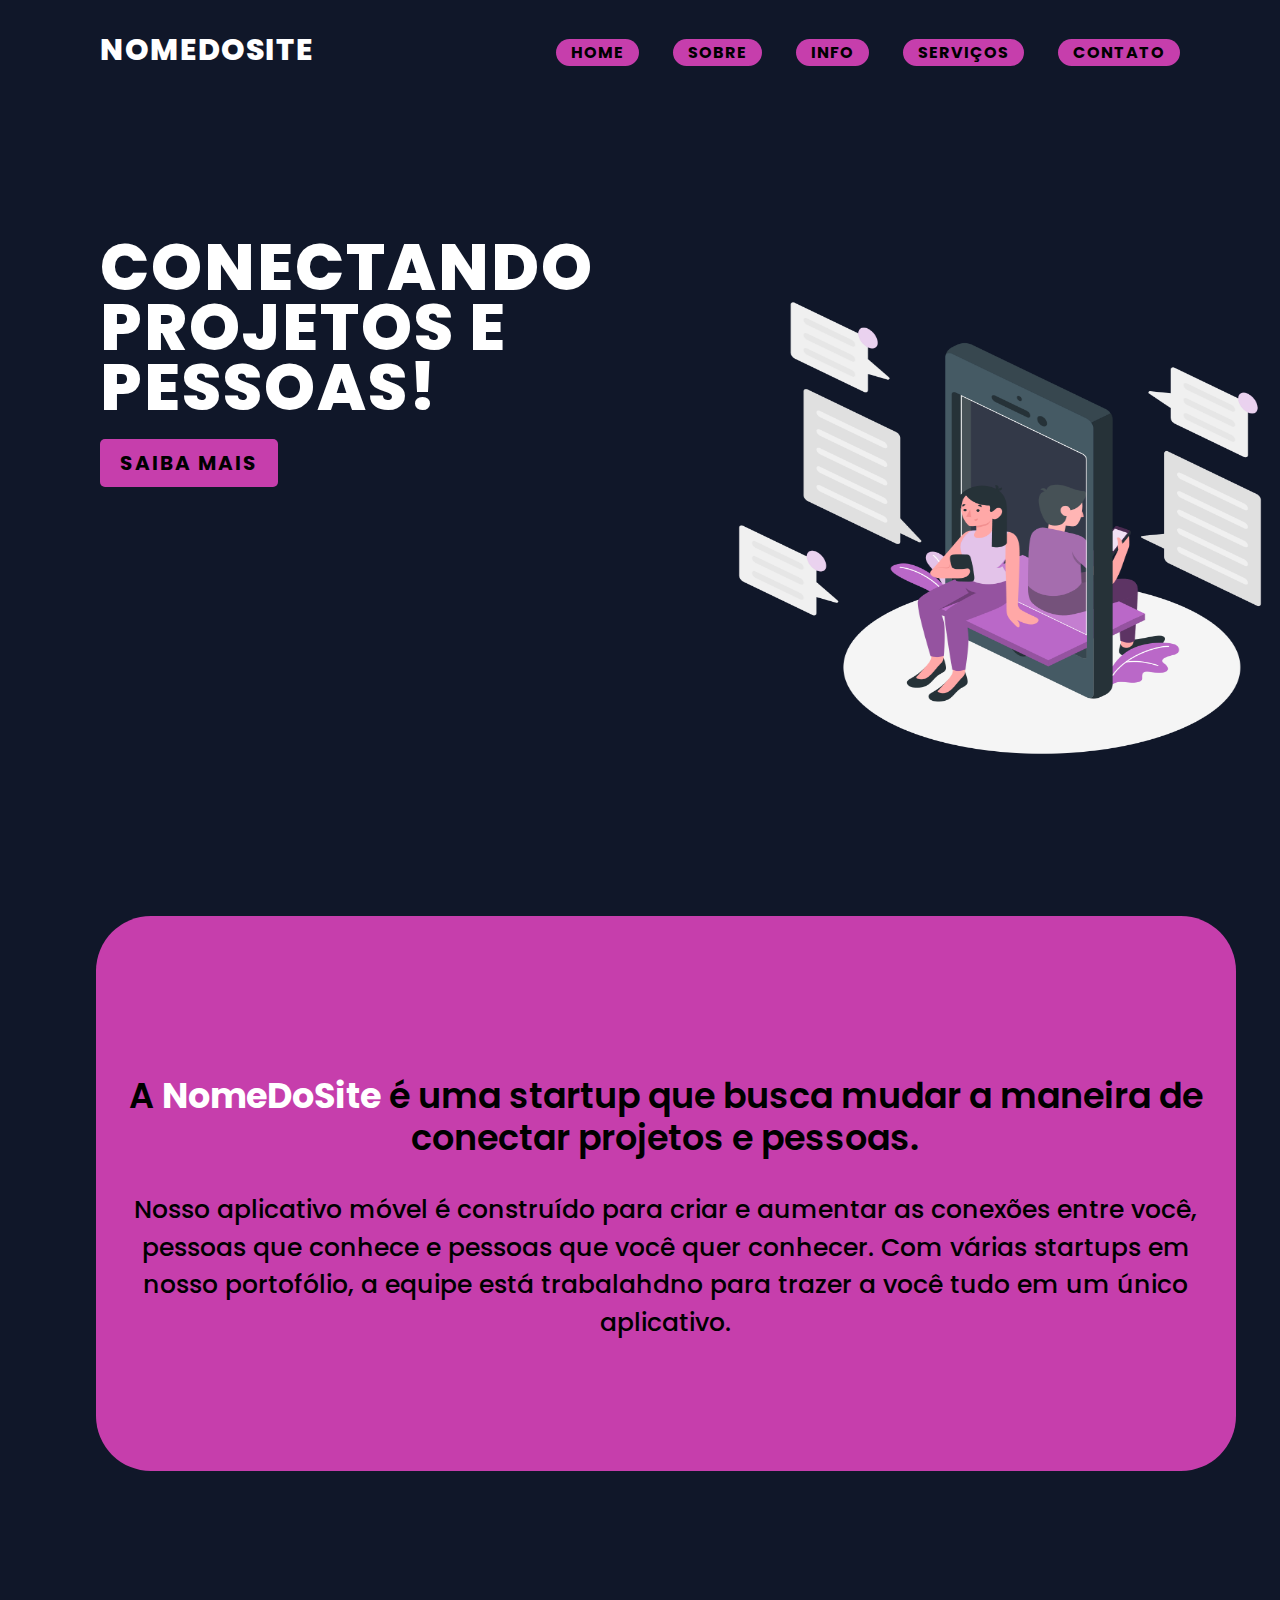
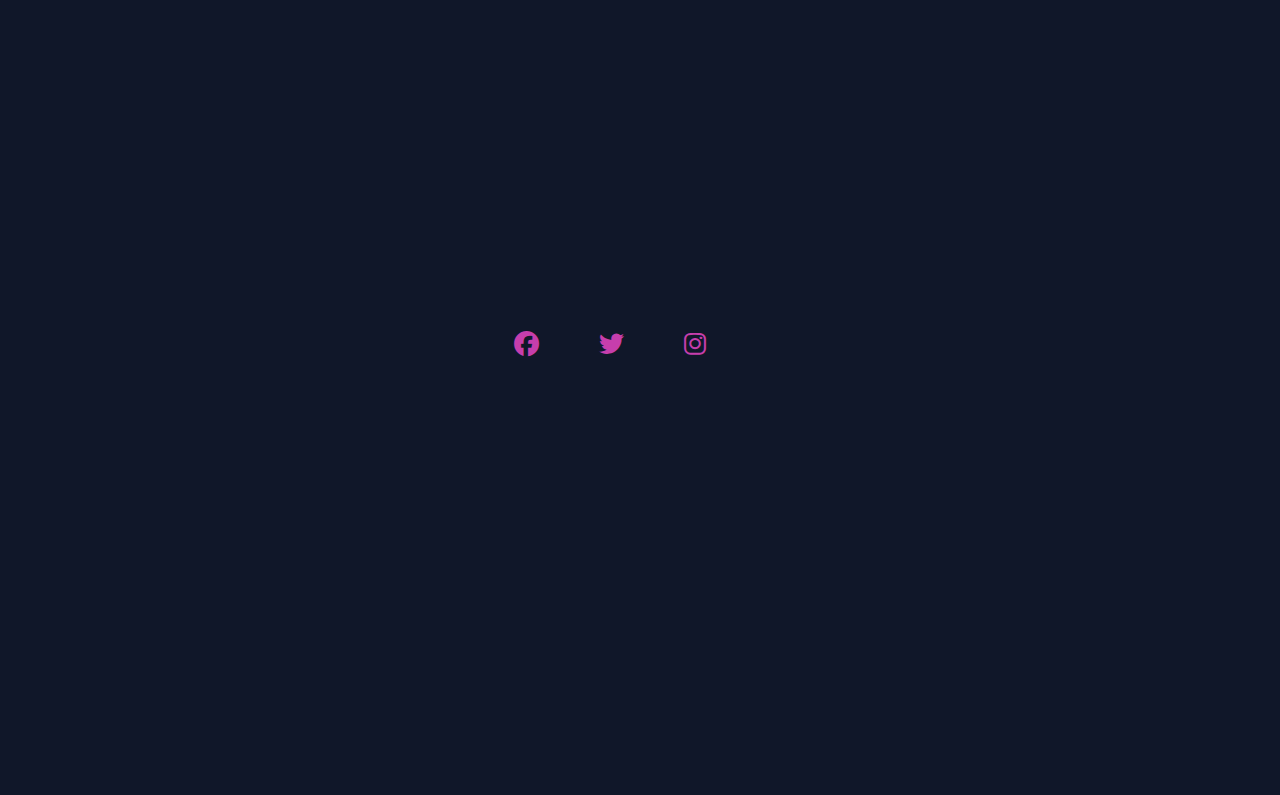
<file: index.html>
<!DOCTYPE html>
<html lang="br">
<head>
    <meta charset="UTF-8">
    <meta name="viewport" content="width=device-width, initial-scale=1.0">
    <title>hub</title>
    <link rel="stylesheet" href="https://cdn.jsdelivr.net/npm/bootstrap@4.0.0/dist/css/bootstrap.min.css" integrity="sha384-Gn5384xqQ1aoWXA+058RXPxPg6fy4IWvTNh0E263XmFcJlSAwiGgFAW/dAiS6JXm" crossorigin="anonymous">
    <link rel="stylesheet" href="https://cdnjs.cloudflare.com/ajax/libs/font-awesome/6.4.2/css/all.min.css">
    <link rel="stylesheet" href="estilizacao.css">
    <link rel="shortcut icon" href="img/favicon.ico" type="image/x-icon">
</head>
<body style="background-color: #101729;">
    <section>
        <input type="checkbox" id="check">
        <header>
            <h2> <a href="index.html" class="logo">NOMEDOSITE</a></h2>
            <div class="navegacao">
                <a href="index.html">HOME</a>
                <a href="sobre.html">SOBRE</a>
                <a href="#">INFO</a>
                <a href="#">SERVIÇOS</a>
                <a href="#">CONTATO</a>
            </div>
        </header>
        <br>
        <br>
        <br>
        <div class="content">
            <div class="info">
            <h2>CONECTANDO PROJETOS E PESSOAS!</h2>
            <a href="sobre.html" class="info-btn">SAIBA MAIS</a>
         </div>
        </div>
        
    </section>
    <div class="img" id="img">
        <figure>
            <img src="img/Chat-amico.png" class="img-fluid">
        </figure>
    </div>
      <div class="container">
        <br>
        <br>
        <h2 class="texto1"> A <span style="color: #fff; font-weight: 700;">NomeDoSite</span> é uma startup que busca mudar a maneira de conectar projetos e pessoas. </h2>
        <br>
        <p class="texto2">Nosso aplicativo móvel é construído para criar e aumentar as conexões entre você, pessoas que conhece e pessoas que você quer conhecer. Com várias startups em nosso portofólio, a equipe está trabalahdno para trazer a você tudo em um único aplicativo.</p>
      </div>
    <br>
    
    <div class="paragrafo">
      <h2>CONECTE COM PROJETOS</h2>
    </div>
     <!--
    <div class="row">
      <div class="col-4" style="left: 23%;">
        <div class="card" style="width: 18rem;">
          <img src="img/teste.png" class="card-img-top" alt="...">
          <div class="card-body">
            <h5 class="card-title">Card title</h5>
            <p class="card-text">Some quick example text to build on the card title and make up the bulk of the card's content.</p>
            <p class="card-text"></p>
            <a href="#" class="btn btn-primary" style="background-color: #9e40ef; font-weight: bold;">SAIBA MAIS</a>
          </div>
        </div>
      </div>
     
      <div class="col-4" style="left: 35%;">
        <div class="card" style="width: 18rem;">
          <img src="img/teste.png" class="card-img-top" alt="...">
          <div class="card-body">
            <h5 class="card-title">Card title</h5>
            <p class="card-text">Some quick example text to build on the card title and make up the bulk of the card's content.</p>
            <a href="#" class="btn btn-primary" style="background-color: #9e40ef; font-weight: bold;">SAIBA MAIS</a>
          </div>
        </div>
      </div>
      <div class="col-4" style="left: 45%;">
        <div class="card" style="width: 18rem;">
          <img src="img/teste.png" class="card-img-top" alt="...">
          <div class="card-body">
            <h5 class="card-title">Card title</h5>
            <p class="card-text">Some quick example text to build on the card title and make up the bulk of the card's content.</p>
            <a href="#" class="btn btn-primary" style="background-color: #9e40ef; font-weight: bold;">SAIBA MAIS</a>
          </div>
        </div>
      </div>
    </div>
    <br>

  
   


 <div class="carrosel">
    <div id="carouselExampleIndicators" class="carousel slide">
      <div class="carousel-indicators">
        <button type="button" data-bs-target="#carouselExampleIndicators" data-bs-slide-to="0" class="active" aria-current="true" aria-label="Slide 1"></button>
        <button type="button" data-bs-target="#carouselExampleIndicators" data-bs-slide-to="1" aria-label="Slide 2"></button>
        <button type="button" data-bs-target="#carouselExampleIndicators" data-bs-slide-to="2" aria-label="Slide 3"></button>
      </div>
      <div class="carousel-inner">
        <div class="carousel-item active">
          <img src="..." class="d-block w-100" alt="...">
        </div>
        <div class="carousel-item">
          <img src="..." class="d-block w-100" alt="...">
        </div>
        <div class="carousel-item">
          <img src="..." class="d-block w-100" alt="...">
        </div>
      </div>
      <button class="carousel-control-prev" type="button" data-bs-target="#carouselExampleIndicators" data-bs-slide="prev">
        <span class="carousel-control-prev-icon" aria-hidden="true"></span>
        <span class="visually-hidden">Previous</span>
      </button>
      <button class="carousel-control-next" type="button" data-bs-target="#carouselExampleIndicators" data-bs-slide="next">
        <span class="carousel-control-next-icon" aria-hidden="true"></span>
        <span class="visually-hidden">Next</span>
      </button>
    </div>
  </div>
  -->
   <div class="rodape">
  </div>
    <section>
      <div class="media-icons">
        <a href="#"><i class="fa-brands fa-facebook"></i></a>
        <a href="#"><i class="fa-brands fa-twitter"></i></a>
        <a href="#"><i class="fa-brands fa-instagram"></i></a>
    </div>  
    </section>
</body>
</html>
</file>
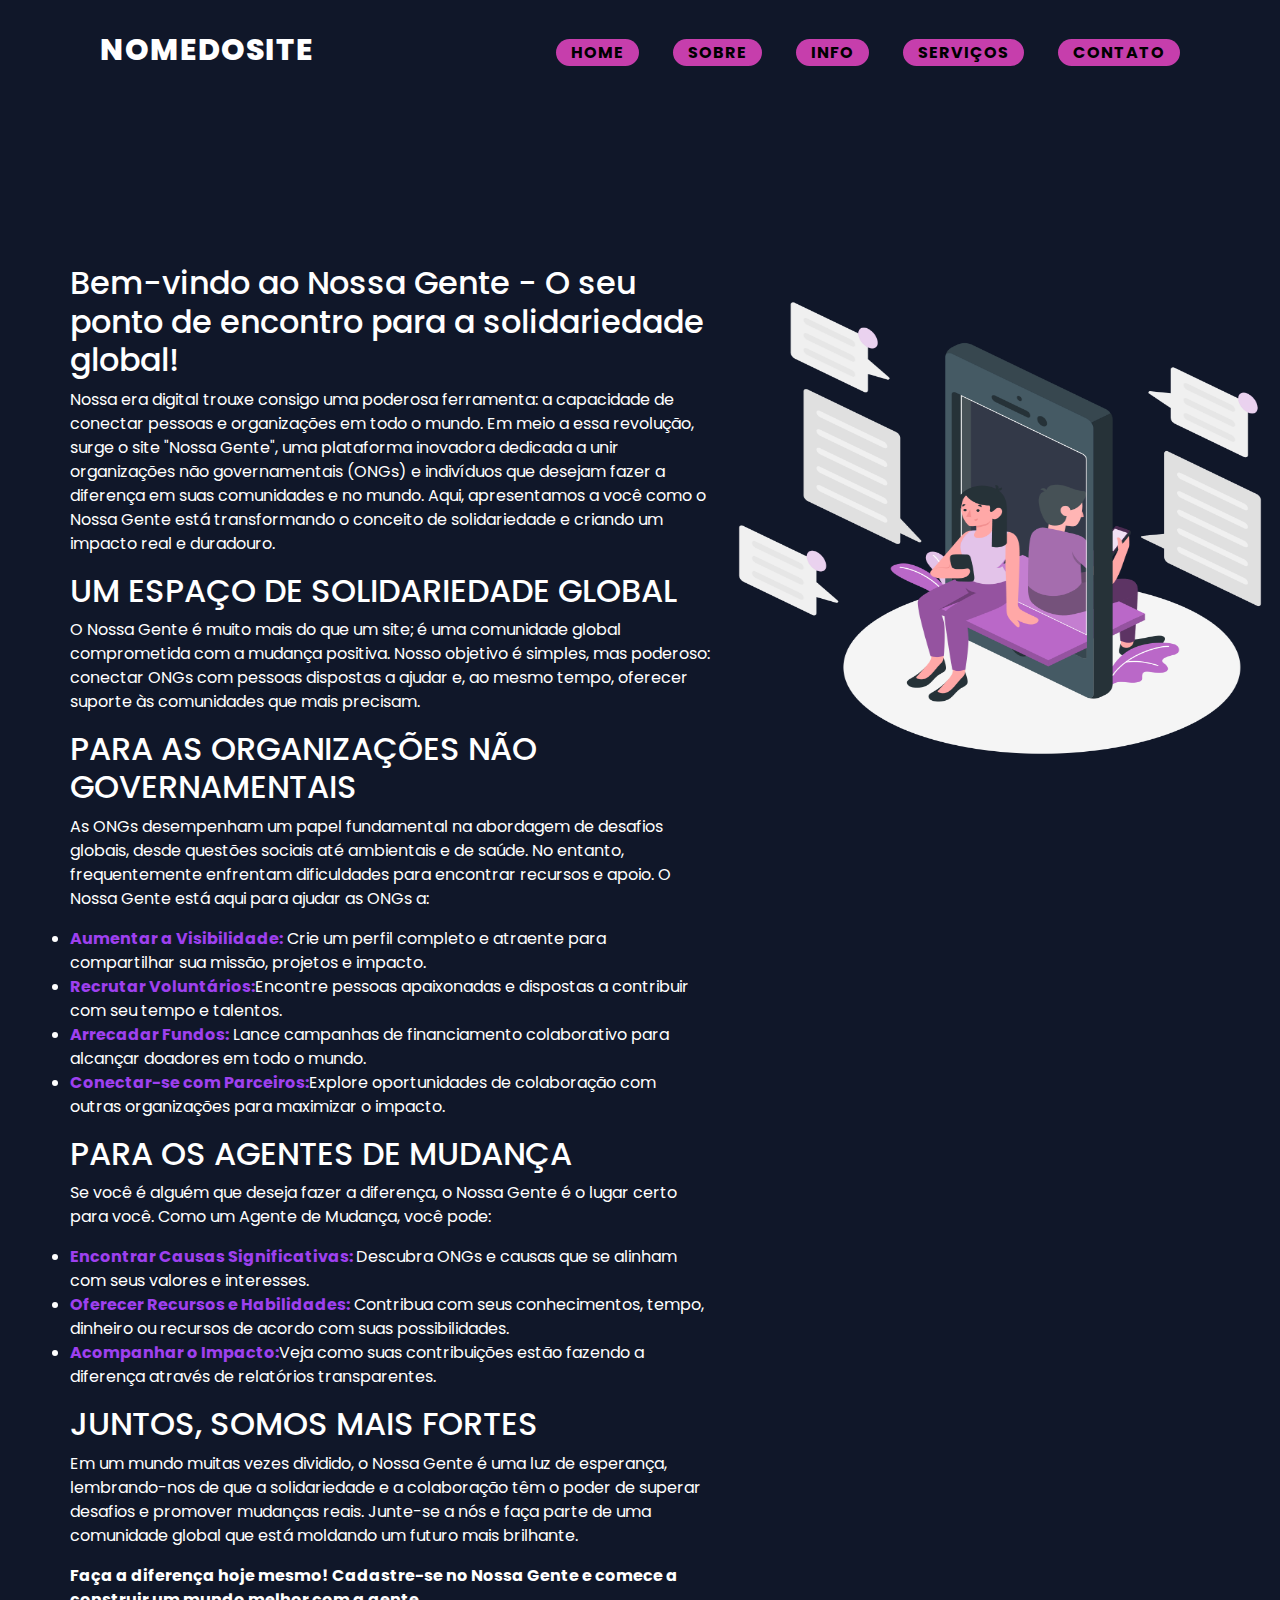
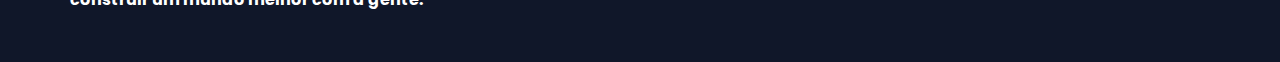
<file: sobre.html>
<!DOCTYPE html>
<html lang="en">
<head>
    <meta charset="UTF-8">
    <meta name="viewport" content="width=device-width, initial-scale=1.0">
    <title>hub</title>
    <link rel="stylesheet" href="https://cdn.jsdelivr.net/npm/bootstrap@4.0.0/dist/css/bootstrap.min.css" integrity="sha384-Gn5384xqQ1aoWXA+058RXPxPg6fy4IWvTNh0E263XmFcJlSAwiGgFAW/dAiS6JXm" crossorigin="anonymous">
    <link rel="stylesheet" href="https://cdnjs.cloudflare.com/ajax/libs/font-awesome/6.4.2/css/all.min.css">
    <link rel="stylesheet" href="estilizacao.css">
    <link rel="shortcut icon" href="img/favicon.ico" type="image/x-icon">
</head>
<body style="background-color: #101729;">
    <header>
        <h2> <a href="index.html" class="logo">NOMEDOSITE</a></h2>
        <div class="navegacao">
            <a href="index.html">HOME</a>
            <a href="sobre.html">SOBRE</a>
            <a href="#">INFO</a>
            <a href="#">SERVIÇOS</a>
            <a href="#">CONTATO</a>
        </div>
        </header>
        <br>
        <br>
        <br>
        <figure style="right: 10%"
                    margin-left="10px" left: 10px>
                        <img src="img/Chat-amico.png" class="img-fluid" width: 120px;margin-right: 10px; height: auto;>
                    </figure>
        <div class="padrao">
            <div class="separado" style="text-decoration: none;" clear="both">
            
                <div class="conteudo" style="margin-right: 20px; flex-grow: 1;">
                    
                    <div style="width: 100vw; max-width: 50vw;">
        <h2>Bem-vindo ao Nossa Gente - O seu ponto de encontro para a solidariedade global!</h2>
        <p>Nossa era digital trouxe consigo uma poderosa ferramenta: a capacidade de conectar pessoas e organizações em todo o mundo. Em meio a essa revolução, surge o site "Nossa Gente", uma plataforma inovadora dedicada a unir organizações não governamentais (ONGs) e indivíduos que desejam fazer a diferença em suas comunidades e no mundo. Aqui, apresentamos a você como o Nossa Gente está transformando o conceito de solidariedade e criando um impacto real e duradouro.</p></div>
        </div>  
    </div>
    <div class="separado">
        <h2>UM ESPAÇO DE SOLIDARIEDADE GLOBAL</h2>
        <p>O Nossa Gente é muito mais do que um site; é uma comunidade global comprometida com a mudança positiva. Nosso objetivo é simples, mas poderoso: conectar ONGs com pessoas dispostas a ajudar e, ao mesmo tempo, oferecer suporte às comunidades que mais precisam.

        </p>
        <h2>PARA AS ORGANIZAÇÕES NÃO GOVERNAMENTAIS</h2>
        <p>
            As ONGs desempenham um papel fundamental na abordagem de desafios globais, desde questões sociais até ambientais e de saúde. No entanto, frequentemente enfrentam dificuldades para encontrar recursos e apoio. O Nossa Gente está aqui para ajudar as ONGs a:
        </p>
        <article class="strong">
        <ul type: circle>
            <li><strong>Aumentar a Visibilidade:</strong> Crie um perfil completo e atraente para compartilhar sua missão, projetos e impacto.</li>
            <li><strong>Recrutar Voluntários:</strong>Encontre pessoas apaixonadas e dispostas a contribuir com seu tempo e talentos.</li>
            <li><strong>Arrecadar Fundos:</strong> Lance campanhas de financiamento colaborativo para alcançar doadores em todo o mundo.</li>
            <li><strong>Conectar-se com Parceiros:</strong>Explore oportunidades de colaboração com outras organizações para maximizar o impacto.</li>
        </article>
        <h2>PARA OS AGENTES DE MUDANÇA</h2>
        <p>Se você é alguém que deseja fazer a diferença, o Nossa Gente é o lugar certo para você. Como um Agente de Mudança, você pode:</p>
        <article class="strong">
            <ul>
                <li><strong>Encontrar Causas Significativas: </strong>Descubra ONGs e causas que se alinham com seus valores e interesses.</li>
                <li><strong>Oferecer Recursos e Habilidades:</strong> Contribua com seus conhecimentos, tempo, dinheiro ou recursos de acordo com suas possibilidades.</li>
                <li><strong>Acompanhar o Impacto:</strong>Veja como suas contribuições estão fazendo a diferença através de relatórios transparentes.</li>
            </ul>
        </article>
        <h2>JUNTOS, SOMOS MAIS FORTES</h2>
        <p>Em um mundo muitas vezes dividido, o Nossa Gente é uma luz de esperança, lembrando-nos de que a solidariedade e a colaboração têm o poder de superar desafios e promover mudanças reais. Junte-se a nós e faça parte de uma comunidade global que está moldando um futuro mais brilhante.</p>
        <strong>Faça a diferença hoje mesmo! Cadastre-se no Nossa Gente e comece a construir um mundo melhor com a gente.</strong>

        </ul></div>
    </div>
</body>
</html>
</file>
<file: estilizacao.css>
@import url('https://fonts.googleapis.com/css2?family=Poppins:wght@300;400;500;600;700;800;900&display=swap');

 *{
    margin: 0;
    padding: 0;
    box-sizing: border-box;
    font-family: "poppins", sans-serif;
    
 }

 section{
    position: relative;
    width: 100%;
    min-height: 100vh;
    display: flex;
    flex-direction: column;
    justify-content: flex-start;
    background-color: #101729;


 }
 .separado{
    
    display: flexbox;
    width: 100vw; max-width: 50vw;
    background-color: #101729;
    }

 header{
    position: relative;
    top: 0;
    width: 100%;
    padding: 30px  100px;
    display: flex;
    justify-content: space-between;
    align-items: center;

 }

 header .logo{
    position: relative;
    color: #fff;
    font-size: 30px;
    text-decoration: none;
    text-transform: uppercase;
    font-weight: 800;
    letter-spacing: 1px;
 }

 header .navegacao a{
    color:#000;
    text-decoration: none;
    text-transform: uppercase;
    font-weight: 700;
    background: #c63eac;
    text-decoration: none;
    
    letter-spacing: 1px;
    padding: 2px 15px;
    border-radius: 20px;
    transition: 0.3s;
    transition-property: background;

 }

 header .navegacao a:not(:last-child){
    margin-right: 30px;
}

header .navegacao a:hover{
    background: #9e40ef;
}

.content{
    max-width: 650px;
    margin: 60px 100px;
    font-size: 20px;
    

}

.content .info h2{
    color:#fff;
    font-size: 65px;
    text-transform: uppercase;
    font-weight: 800;
    letter-spacing: 2px;
    line-height: 60px;
    margin-bottom: 30px;

}

.content .info h2 span{
    color: #000;
    font-size: 50px;
    font-weight: 600;
}

.content .info-btn{
    color: #000;
    background: #c63eac;
    text-decoration: none;
    text-transform: uppercase;
    font-weight: 700;
    letter-spacing: 2px;
    padding: 10px 20px;
    border-radius: 5px;
    transition: 0.3s;
    transition-property: background;
}

.content .info-btn:hover{
    background: #9e40ef;

}

.media-icons{
    display: flex;
    justify-content: center;
    align-items: center;
    margin: auto;
}

.media-icons a{
    position: relative;
    color:#c63eac;
    font-size: 25px; 
    transition: 0.3s;
    transition-property: transform ;
}

.media-icons a:not(last-child){
    margin-right: 60px;

}

.media-icons a:hover{
    transform: scale(1.5);
}


#check{
    z-index: 3;
    display: none;
}


.img-fluid{
    position: absolute;
    left: 50%;
    bottom: 8%;
    width: 720px; 
    height: 600px;
    border-radius: 30px;
}

.container{
    color: #000;
    background-color: #c63eac;
    width: 1700px;
    height: 555px;
    position: relative; 
    border-radius: 55px;
    left: 2%;
}

.texto1{
    font-size: 35px;
    font-weight: 600;
    text-align: center;
    position: relative;
    top: 20%;
    
}

.texto2{
    font-size: 25px;
    font-weight: 500;
    text-align: center;
    position: relative;
    top: 20%;
}

.paragrafo h2{
    color:#fff;
    font-size: 50px;
    text-transform: uppercase;
    font-weight: 650;
    letter-spacing: 2px;
    line-height: 60px;
    margin-bottom: 30px;
    position: absolute;
    top: 200%;
    left: 30%;
}

.row{
    position: absolute;
    justify-content: center;
    align-content: center;
    top: 220%; 

       
}

.rodape{
    position: absolute;
    
}
.padrao{
    color: #fff;
    position: absolute;
    justify-content: center;
    align-content: center;
    margin: 20px;
    padding: 50px;
}
.padrao .h2{
    font-size: 35px;
    font-weight: 600;
    text-align: center;
    position: relative;
    top: 20%;
}
.padrao .p{
    
    font-size: 35px;
    font-weight: 600;
    text-align: center;
    position: relative;
    top: 20%;
}
.conteudo img,
.conteudo p {
    
    vertical-align: middle; /* Alinha verticalmente */
}

.conteudo img {
    margin-right: 10px; /* Adicione margem à direita para separar a imagem do texto */
}
.imagem {
    width: 100px; /* Ajuste a largura conforme necessário */
    height: auto; /* Mantém a proporção da imagem */
    margin-right: 10px; /* Espaço entre a imagem e o texto */
}
.padrao article strong{
    color: #9e40ef;
}
</file>
